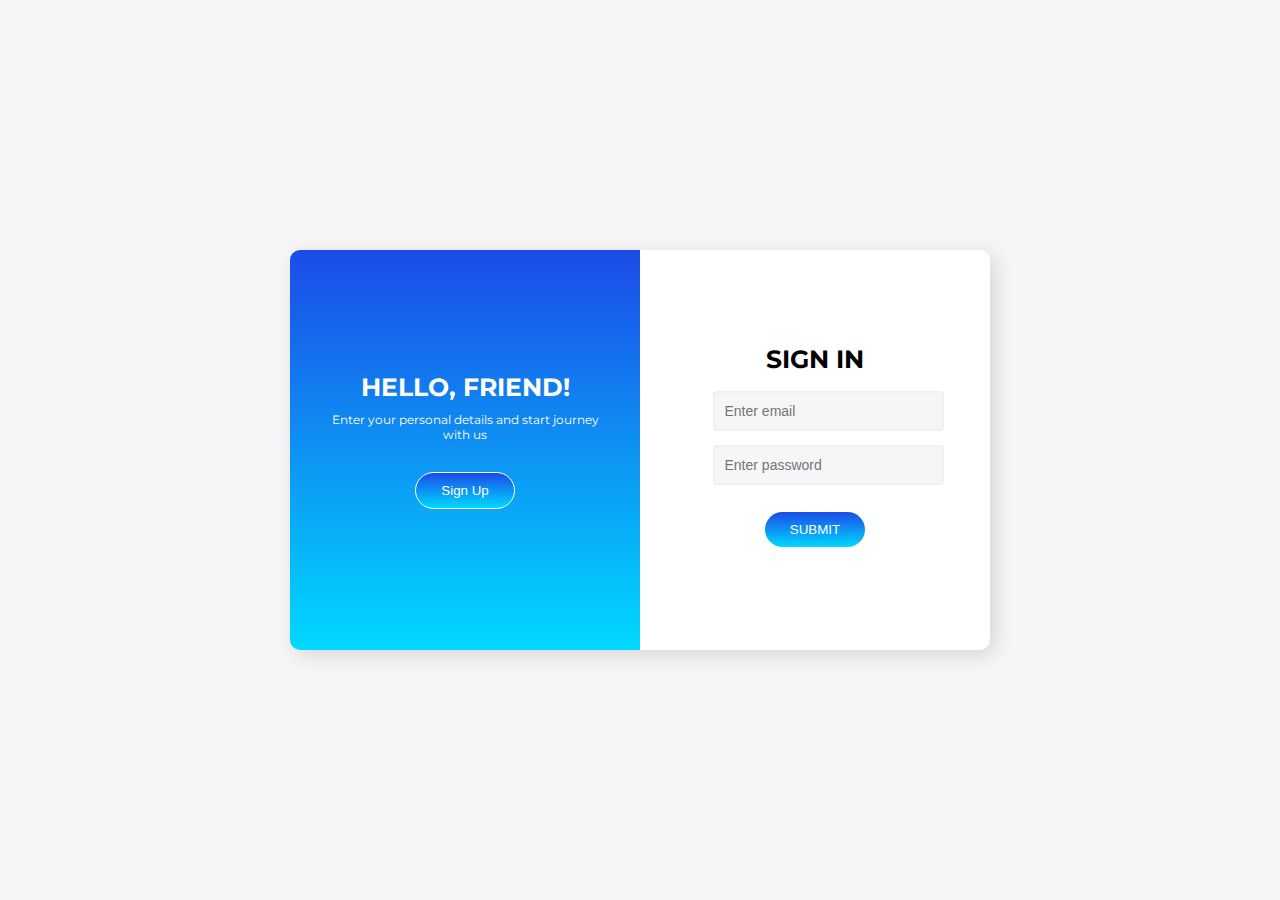
<file: pages/login.html>
<html lang="en">
  <head>
    <meta charset="UTF-8" />
    <meta name="viewport" content="width=device-width, initial-scale=1.0" />
    <meta http-equiv="X-UA-Compatible" content="ie=edge" />
    <link rel="stylesheet" href="/styles/login.css" />
    <title>SignIn And SignUp</title>
  </head>
  <body>
    <div class="container">
        <!-----Sign in---------->
      <div class="form-container">
        <div class="signin">
          <form action="" class="form-sign-up">
            <h1>Sign In</h1>
            <div class="form-control">
              <input type="text" id="username" placeholder="Enter email" required>
            </div>
            <div class="form-control">
              <input type="password" id="password" placeholder="Enter password" required>
            </div>
            <button type='submit' class="btn btn-form">SUBMIT</button>
          </form>
        </div>

        <!-----Sign up---------->
        <div class="signup">
          <form action="" class="form-sign-up">
            <h1>Sign Up</h1>
            <div class="form-control">
              <input type="text" id="username" placeholder="Enter username" required>
            </div>
            <div class="form-control">
              <input type="text" id="email" placeholder="Enter email" required>
            </div>
            <div class="form-control">
              <input type="password" id="password" placeholder="Enter password" required>
            </div>
            <div class="form-control">
              <input type="password" id="password2" placeholder="Enter password again" required>
            </div>
            <button type='submit' class="btn btn-form">SUBMIT</button>
          </form>
        </div>
      </div>
      <div class="overlay">
        <div class="overlay-panel overlay-signin">
          <h1>
            Welcome Back!
          </h1>
          <span>
            To keep connected with us please login with your personal info
          </span>
          <button class="btn btn-overlay" onclick="togglePage()">
            Sign In
          </button>
        </div>
        <div class="overlay-panel overlay-signup">
          <h1>
            Hello, Friend!
          </h1>
          <span>
            Enter your personal details and start journey with us
          </span>
          <button class="btn btn-overlay" onclick="togglePage()">
            Sign Up
          </button>
        </div>
      </div>
    </div>
  </body>
  <script src="/js/login.js"></script>
</html>
</file>
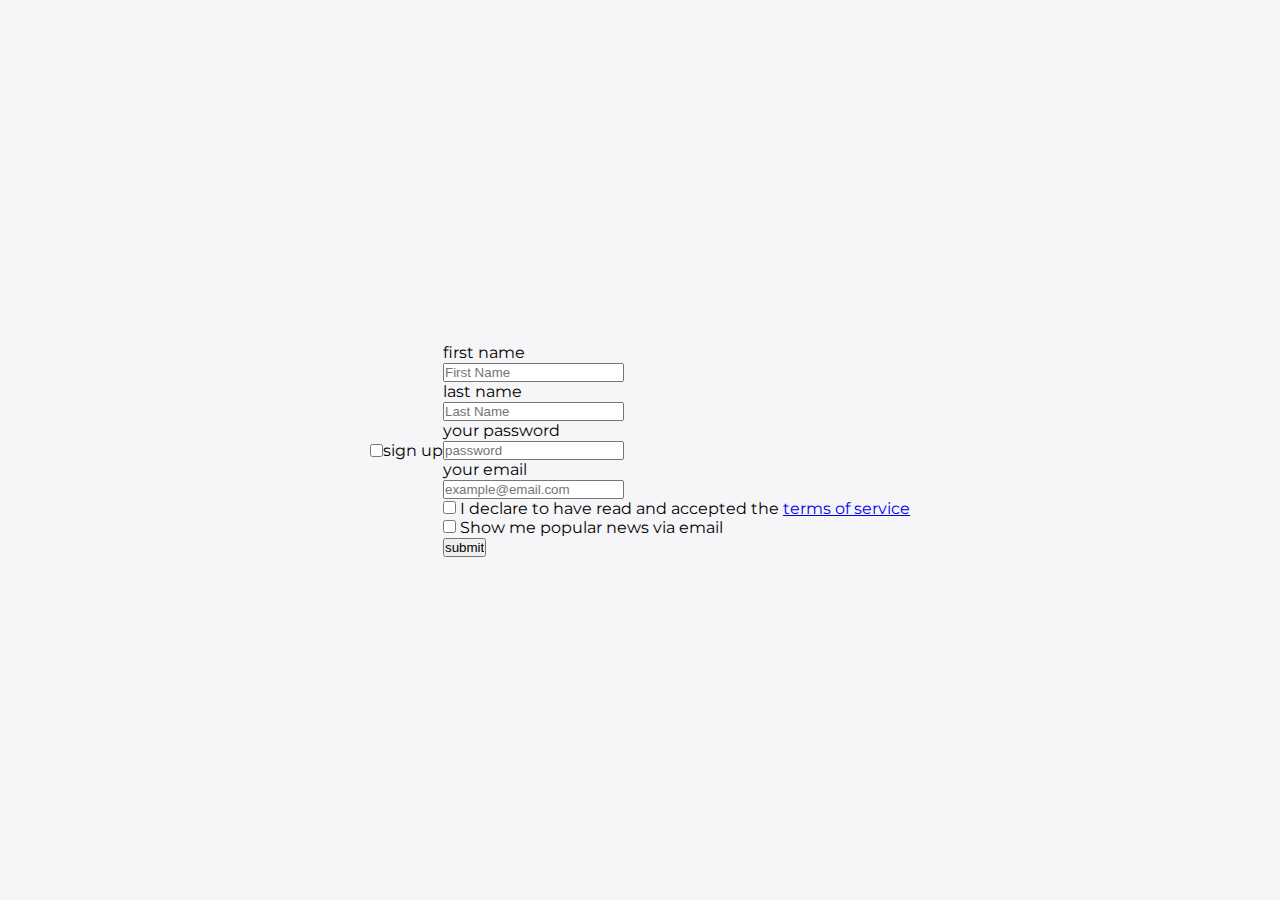
<file: pages/signup.html>
<!DOCTYPE html>
<html lang="en">
<head>
    <meta charset="UTF-8">
    <meta http-equiv="X-UA-Compatible" content="IE=edge">
    <meta name="viewport" content="width=device-width, initial-scale=1.0">
    <title>Document</title>
    <link rel="stylesheet" href="/styles/login.css">
</head>
<body>

    <input type="checkbox" id="show" class="show" />
    <!-- Title+Button -->
    <label for="show" class="title">sign up<i class="flag left"></i><i class="flag right"></i></label>
    <!-- Form -->
    <form action="" class="form">
        <!-- First Name -->
        <div class="group">
            <div class="col-1">
                <label for="f-name">first name</label>
            </div>
            <div class="col-2">
                <input type="text" id="f-name" placeholder="First Name" />
            </div>
        </div>
        <!-- Last Name -->
        <div class="group">
            <div class="col-1">
                <label for="l-name">last name</label>
            </div>
            <div class="col-2">
                <input type="text" id="l-name" placeholder="Last Name" />
            </div>
        </div>
        <!-- Password -->
        <div class="group">
            <div class="col-1">
                <label for="password">your password</label>
            </div>
            <div class="col-2">
                <input type="password" id="password" placeholder="password" />
            </div>
        </div>
        <!-- Email -->
        <div class="group">
            <div class="col-1">
                <label for="email">your email</label>
            </div>
            <div class="col-2">
                <input type="email" id="email" placeholder="example@email.com" />
            </div>
        </div>
        <!-- Terms & Conditions -->
        <div class="group-2">
            <input type="checkbox" class="checkbox" id="terms" />
            <label for="terms"><span class="toogle"></span>I declare to have read and accepted the <a href="#">terms of service</a></label>
        </div>
        <!-- Notifications -->
        <div class="group-2">
            <input type="checkbox" class="checkbox" id="notifications" />
            <label for="notifications"><span class="toogle"></span>Show me popular news via email</label>
        </div>
        <!-- Submit button -->
        <input type="submit" class="submit" value="submit" />
    </form>
    
    <!-- I declare to have read and accepted the termas of service -->
    <!-- Show me popular news via email -->
</body>
</html>
</file>
<file: styles/login.css>
@import url("https://fonts.googleapis.com/css?family=Montserrat:400,800");
* {
  padding: 0;
  margin: 0;
  box-sizing: border-box;
}

body {
  font-family: "Montserrat", sans-serif;
  display: flex;
  align-items: center;
  justify-content: center;
  min-height: 100vh;
  background: #f6f5f7;
}

.container {
  position: relative;
  padding: 40px 20px;
  background: white;
  border-radius: 10px;
  width: 700px;
  min-height: 400px;
  box-shadow: 5px 5px 20px 0 rgb(214, 214, 214);
  overflow: hidden;
}

.form-container {
  height: 100%;
  width: 50%;
  position: absolute;
  top: 50%;
  transform: translateY(-50%);
  right: 0;
}

.form-container input {
  display: block;
  padding: 12px 20px;
  margin: 7px 13px;
  background: #f6f5f7;
  border: none;
  outline: none;
  border-radius: 10px;
}

.form-container input:focus{
  outline: thin solid #000fff;
}

.form-container input{
   border: 2px solid  #f0f0f0;
   border-radius: 4px;
   width: 100%;
   padding: 10px;
   font-size: 14px;

}

.form-sign-in,
.form-sign-up {
  position: absolute;
  height: 100%;
  width: 100%;
  display: flex;
  align-items: center;
  justify-content: center;
  flex-direction: column;
}

.signin {
  position: absolute;
  width: 100%;
  height: 100%;
  top: 0;
  transition: 0.8s;
}

.signup {
  position: absolute;
  width: 100%;
  height: 100%;
  bottom: -100%;
  transition: 0.8s;
}

.signup.show {
  bottom: 0;
}

.signin.hide {
  top: -100%;
}

.form-container h1 {
  text-align: center;
  font-size: 25px;
  text-transform: uppercase;
  margin: 10px;
}

.form-container a {
  margin: 10px;
  text-align: center;
  font-size: 10px;
  text-transform: uppercase;
  color: gray;
  text-decoration: none;
}

.btn {
  padding: 10px;
  min-width: 100px;
  border-radius: 20px;
  color: white;
  margin: 20px;
  outline: none;
  cursor: pointer;
  background: linear-gradient(rgb(27, 75, 231), rgb(0, 217, 255));
}

.btn-form {
  border: none;
}

.overlay {
  position: absolute;
  height: 100%;
  width: 50%;
  background: linear-gradient(rgb(27, 75, 231), rgb(0, 217, 255));
  top: 50%;
  transform: translateY(-50%);
  left: 0;
}

.overlay h1 {
  text-align: center;
  font-size: 25px;
  text-transform: uppercase;
  color: white;
}

.overlay span {
  color: white;
  text-align: center;
  font-size: 12px;
  padding: 10px;
}

.overlay-panel {
  position: absolute;
  height: 100%;
  width: 100%;
  display: flex;
  align-items: center;
  justify-content: center;
  flex-direction: column;
  padding: 30px;
}

.btn-overlay {
  border: solid 1px white;
}

.overlay-signup {
  top: 0;
  transition: 0.8s;
}

.overlay-signin {
  bottom: -100%;
  transition: 0.8s;
}

.overlay-signin.show {
  bottom: 0;
}

.overlay-signup.hide {
  top: -100%;
}/*# sourceMappingURL=login.css.map */
</file>
